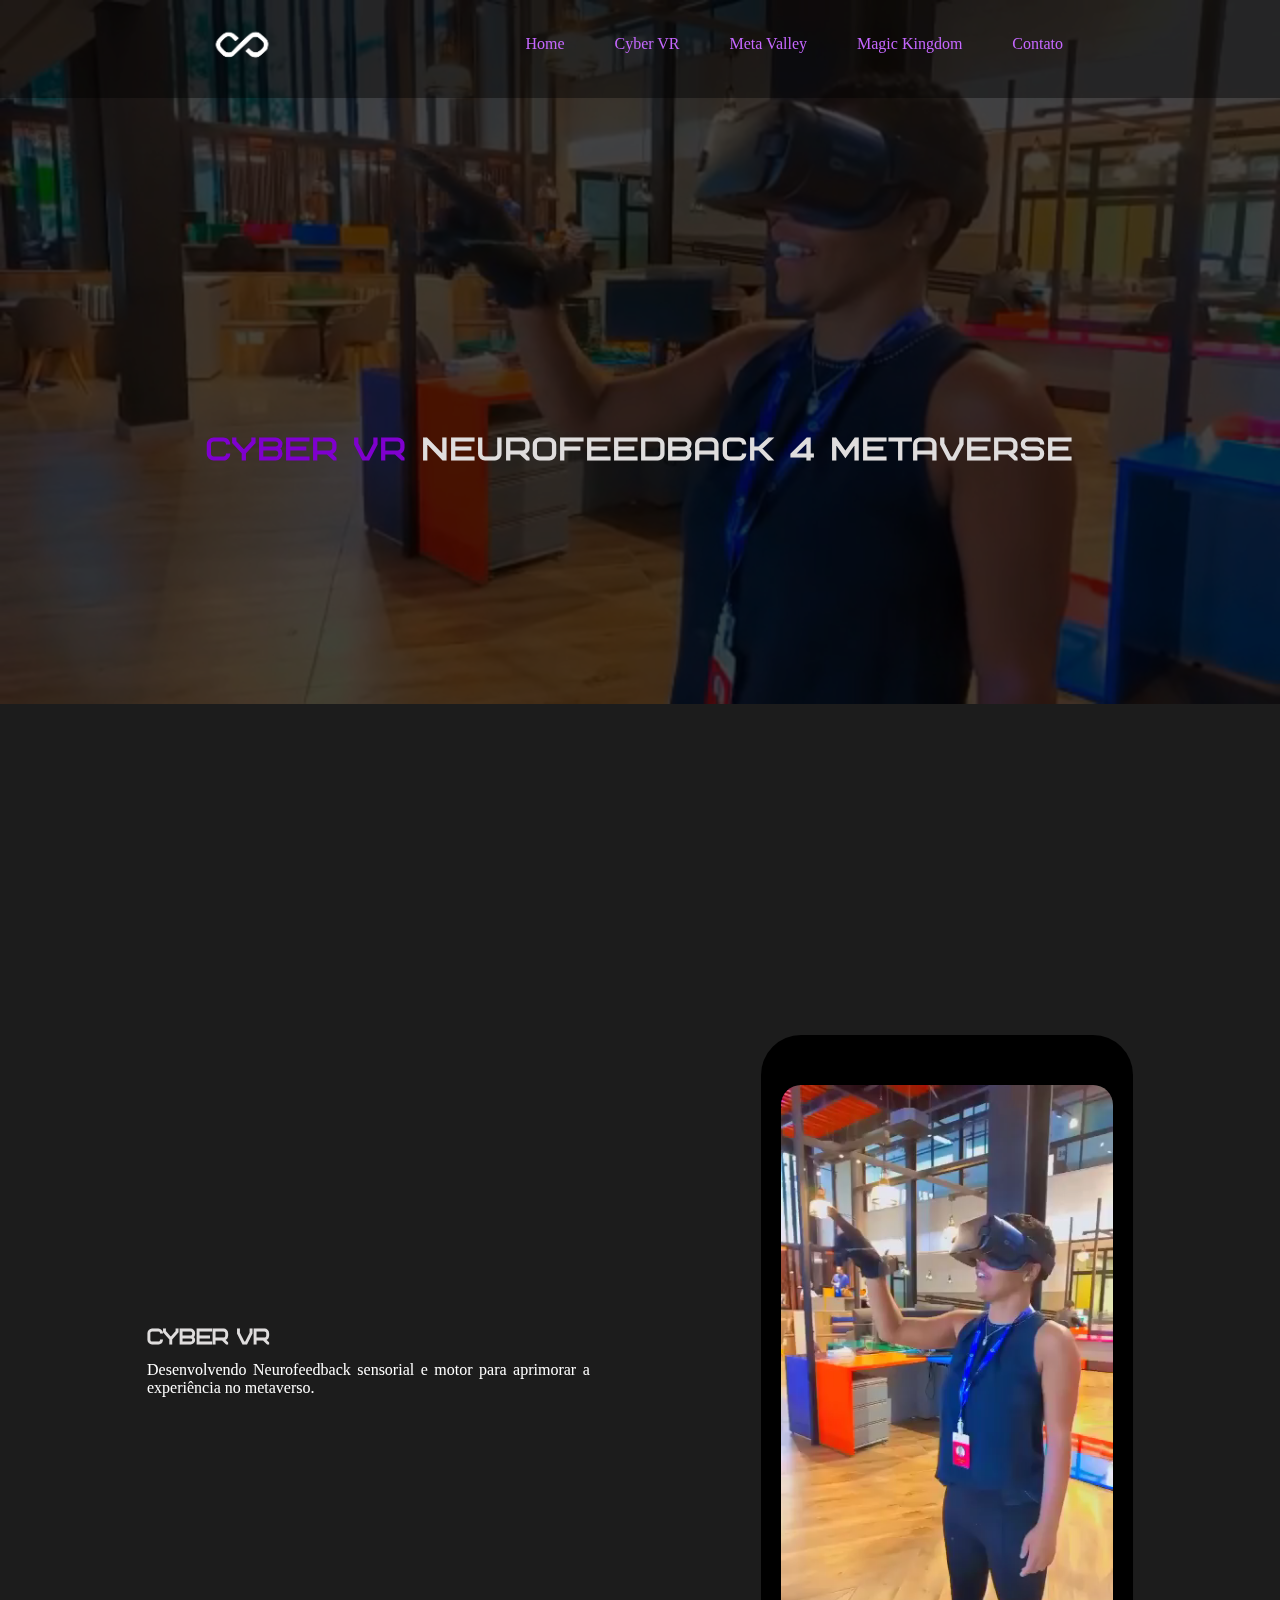
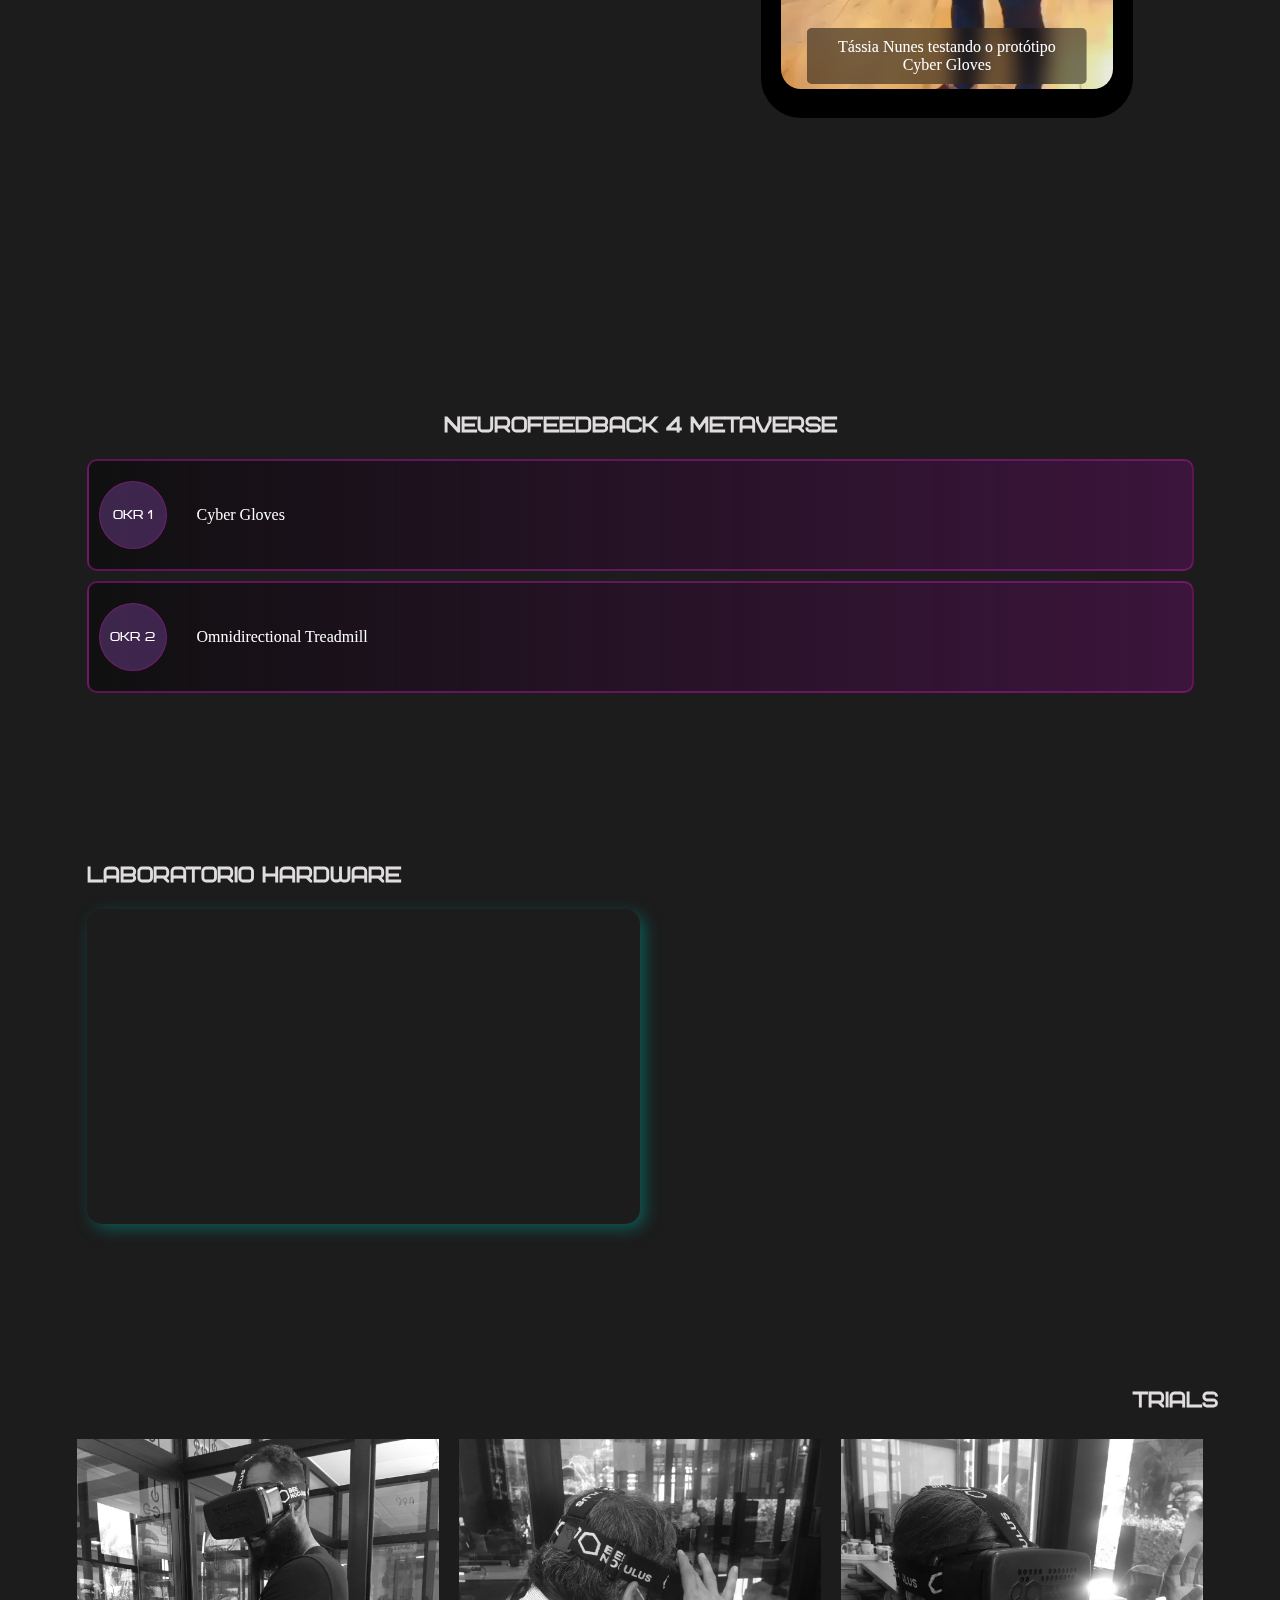
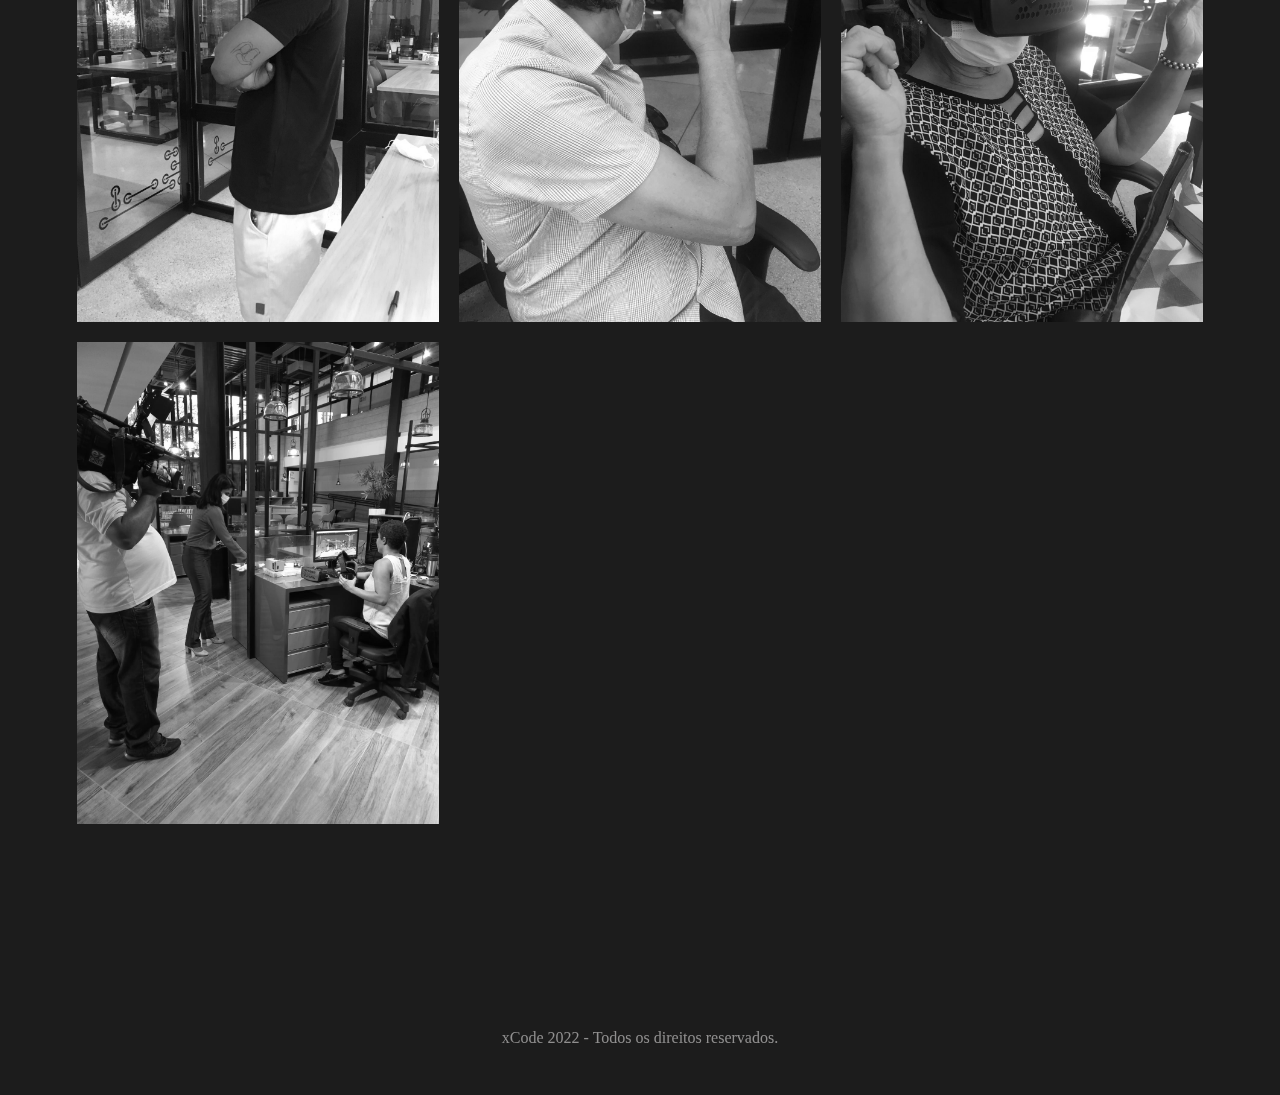
<file: pages/CyberVR.html>
<!DOCTYPE html>
<html lang="pt-br">

<head>
    <meta charset="UTF-8">
    <meta http-equiv="X-UA-Compatible" content="IE=edge">
    <meta name="viewport" content="width=device-width, initial-scale=1.0">
    <link rel="stylesheet" href="cybervr.css">
    <link rel="stylesheet" href="https://cdnjs.cloudflare.com/ajax/libs/font-awesome/6.1.1/css/all.min.css"
        integrity="sha512-KfkfwYDsLkIlwQp6LFnl8zNdLGxu9YAA1QvwINks4PhcElQSvqcyVLLD9aMhXd13uQjoXtEKNosOWaZqXgel0g=="
        crossorigin="anonymous" referrerpolicy="no-referrer" />
    <title> xCode - CyberVR </title>
</head>

<body>
    <section class="section-menu">
        <video class="video-background" src="../media/background_video.mp4" type="video/mp4" autoplay muted loop>
        </video>
        <header>
            <input type="checkbox" id="checkbox">
            <label for="checkbox" class="lbl-check">
                <i class="fa-solid fa-bars"></i>
            </label>
            <nav class="nav-menu">
                <div class="wrapper-logo">
                    <a href="../index.html">
                        <img class="logo" src="../media/Símbolo XCode.png" alt="xCode logo">
                    </a>
                </div>
                <ul class="wrapper-list">
                    <li> <a href="../index.html"> Home </a> </li>
                    <li> <a href="CyberVR.html"> Cyber VR </a> </li>
                    <li> <a href="MetaValley.html"> Meta Valley </a> </li>
                    <li> <a href="MagicKingdom.html"> Magic Kingdom </a> </li>
                    <li> <a href="#"> Contato </a> </li>
                </ul>
            </nav>
        </header>
        <div class="header-title">
            <h1> <span>Cyber Vr</span> Neurofeedback 4 Metaverse </h1>
        </div>
        <a class="arrow-down" href="#about"> <i class="fa-solid fa-arrow-down"></i> </a>
    </section>

    <div class="wrapper-main">
        <main>
            <section class="section about" id="about">
                <div class="container">
                    <h2> Cyber VR </h2>
                    <p> Desenvolvendo Neurofeedback sensorial e motor para aprimorar a experiência no metaverso.</p>
                </div>
                <figure>
                    <video src="../media/video1.mp4" autoplay muted loop></video>
                    <figcaption> Tássia Nunes testando o protótipo Cyber Gloves</figcaption>
                </figure>
            </section>

            <section class="section goals">
                <h2> Neurofeedback 4 Metaverse </h2>
                <div class="wrapper-cards">
                    <div class="card-goal">
                        <span class="okr"> OKR 1 </span>
                        <p> Cyber Gloves </p>
                        <i class="fa-solid fa-check"></i>
                    </div>

                    <div class="card-goal">
                        <span class="okr"> OKR 2 </span>
                        <p> Omnidirectional Treadmill </p>
                        <i class="fa-solid fa-check"></i>
                    </div>
                </div>
            </section>

            <section class="section meet">
                <h2> Laboratorio Hardware </h2>
                <iframe width="560" height="315" src="https://www.youtube.com/embed/A8psS9JrPrE"
                    title="YouTube video player" frameborder="0"
                    allow="accelerometer; autoplay; clipboard-write; encrypted-media; gyroscope; picture-in-picture"
                    allowfullscreen>
                </iframe>
            </section>

            <section class="section gallery">
                <h2> Trials </h2>
                <div class="wrapper-gallery">
                    <img src="../media/visita1.jpeg" alt="Visita na xCode">
                    <img src="../media/visita2.jpeg" alt="Visita na xCode">
                    <img src="../media/visita3.jpeg" alt="Visita na xCode">
                    <img src="../media/visita4.jpeg" alt="Visita na xCode">
                </div>
            </section>

            <footer class="footer">
                <span> xCode 2022 - Todos os direitos reservados. </span>
                <div class="mobile-icons">
                    <i class="fa-brands fa-instagram"></i>
                    <i class="fa-brands fa-twitter"></i>
                    <i class="fa-brands fa-linkedin-in"></i>
                    <i class="fa-solid fa-envelope"></i>
                </div>
            </footer>

        </main>
    </div>

    <script>
        const arrow = document.querySelector('.arrow-down');
        arrow.addEventListener('click', () => {
            arrow.style.display = 'none';
        })
    </script>

</body>

</html>
</file>
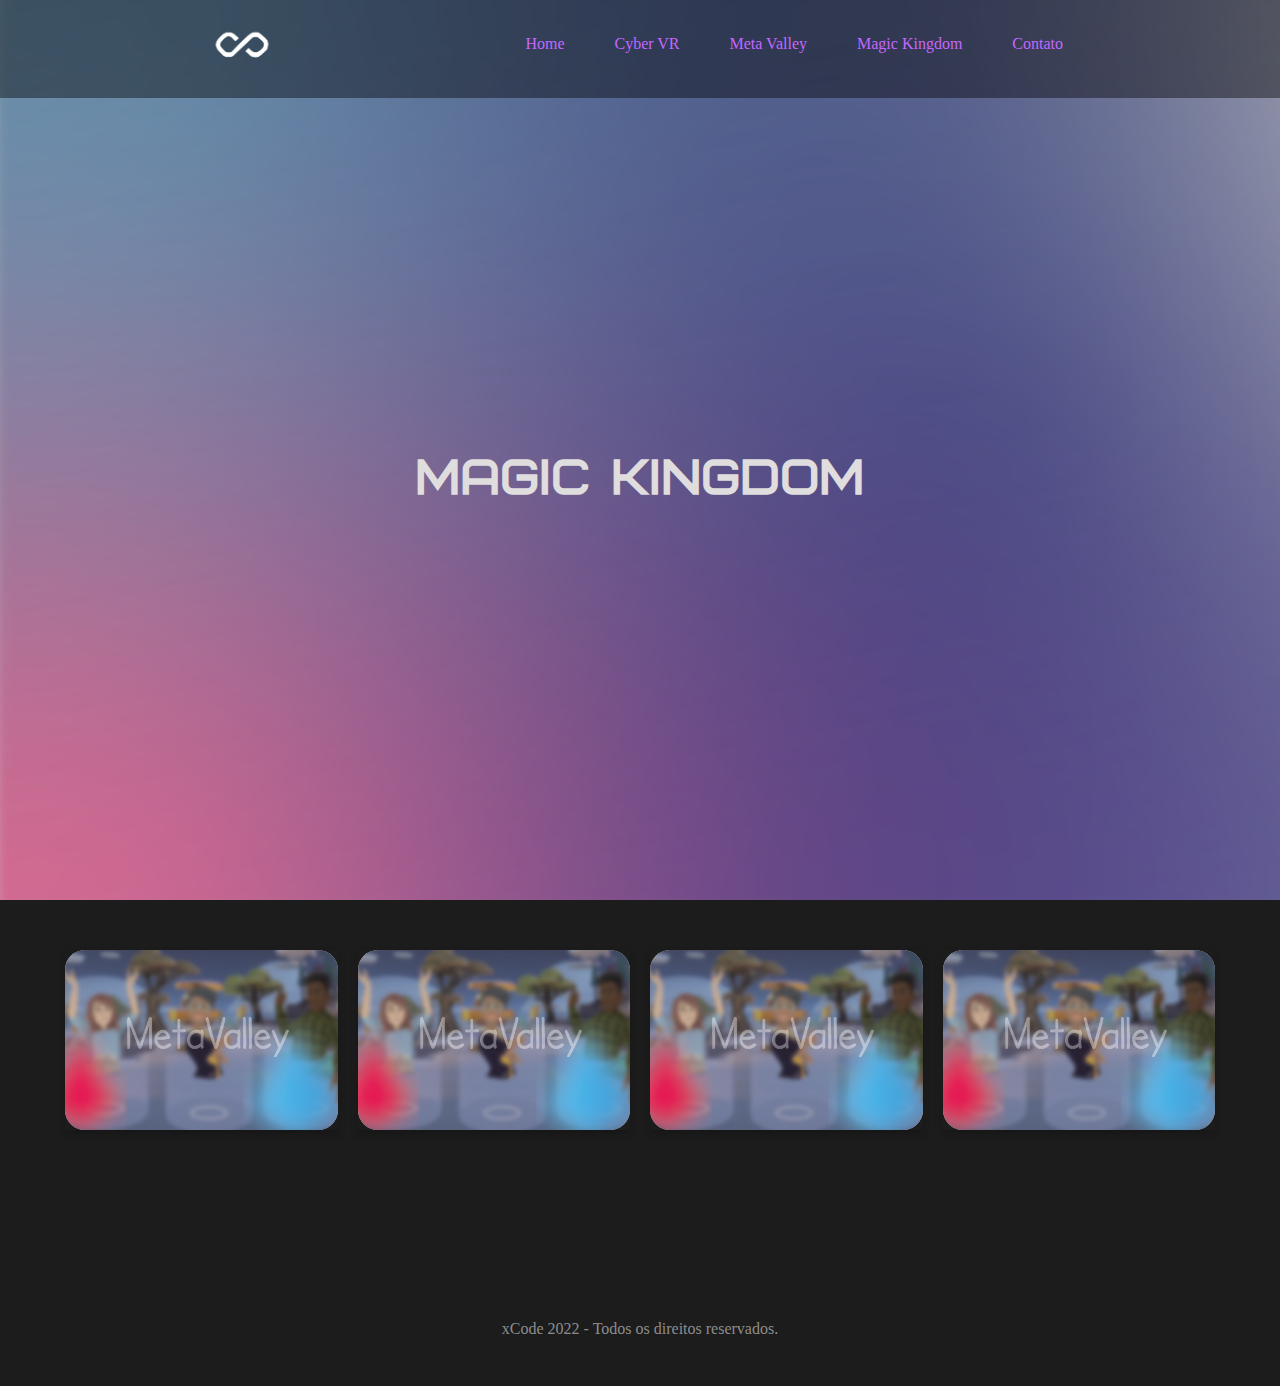
<file: pages/MagicKingdom.html>
<!DOCTYPE html>
<html lang="pt-br">

<head>
    <meta charset="UTF-8">
    <meta http-equiv="X-UA-Compatible" content="IE=edge">
    <meta name="viewport" content="width=device-width, initial-scale=1.0">
    <link rel="stylesheet" href="magickingdom.css">
    <link rel="stylesheet" href="https://cdnjs.cloudflare.com/ajax/libs/font-awesome/6.1.1/css/all.min.css"
        integrity="sha512-KfkfwYDsLkIlwQp6LFnl8zNdLGxu9YAA1QvwINks4PhcElQSvqcyVLLD9aMhXd13uQjoXtEKNosOWaZqXgel0g=="
        crossorigin="anonymous" referrerpolicy="no-referrer" />
    <title> xCode - Magic Kingdom </title>
</head>

<body>
    <section class="section-menu">
        <header>
            <input type="checkbox" id="checkbox">
            <label for="checkbox" class="lbl-check">
                <i class="fa-solid fa-bars"></i>
            </label>
            <nav class="nav-menu">
                <div class="wrapper-logo">
                    <a href="../index.html">
                        <img class="logo" src="../media/Símbolo XCode.png" alt="xCode logo">
                    </a>
                </div>
                <ul class="wrapper-list">
                    <li> <a href="../index.html"> Home </a> </li>
                    <li> <a href="CyberVR.html"> Cyber VR </a> </li>
                    <li> <a href="MetaValley.html"> Meta Valley </a> </li>
                    <li> <a href="MagicKingdom.html"> Magic Kingdom </a> </li>
                    <li> <a href="#"> Contato </a> </li>
                </ul>
            </nav>
        </header>
        <h1> Magic Kingdom </h1>
    </section>

    <div class="wrapper-main">
        <main>
            <section class="section wrapper-cards">
                <div class="flip-card">
                    <div class="flip-card-inner">
                      <div class="flip-card-front">
                        <img src="../media/metavalley.png" alt="">
                      </div>
                      <div class="flip-card-back">
                        <p> Acesse pelo QR Code </p>
                        <img src="../media/fakeqrcode.jpg">
                      </div>
                    </div>
                </div>
                
                <div class="flip-card">
                    <div class="flip-card-inner">
                      <div class="flip-card-front">
                        <img src="../media/metavalley.png" alt="">
                      </div>
                      <div class="flip-card-back">
                        <p> Acesse pelo QR Code </p>
                        <img src="../media/fakeqrcode.jpg">
                      </div>
                    </div>
                </div>

                <div class="flip-card">
                    <div class="flip-card-inner">
                      <div class="flip-card-front">
                        <img src="../media/metavalley.png" alt="">
                      </div>
                      <div class="flip-card-back">
                        <p> Acesse pelo QR Code </p>
                        <img src="../media/fakeqrcode.jpg">
                      </div>
                    </div>
                </div>

                <div class="flip-card">
                    <div class="flip-card-inner">
                      <div class="flip-card-front">
                        <img src="../media/metavalley.png" alt="">
                      </div>
                      <div class="flip-card-back">
                        <p> Acesse pelo QR Code </p>
                        <img src="../media/fakeqrcode.jpg">
                      </div>
                    </div>
                </div>            
        </main>
    </div>
    
    <footer class="footer">
        <span> xCode 2022 - Todos os direitos reservados. </span>
        <div class="mobile-icons">
            <i class="fa-brands fa-instagram"></i>
            <i class="fa-brands fa-twitter"></i>
            <i class="fa-brands fa-linkedin-in"></i>
            <i class="fa-solid fa-envelope"></i>
        </div>
    </footer>
</body>

</html>
</file>
<file: pages/cybervr.css>
*{
    margin: 0;
    padding: 0;
    scroll-behavior: smooth;
}
@font-face {
    font-family: 'Bicubik';
    src: url("../fonts/bicubik-webfont.eot");
    src:
        url('../fonts/bicubik-webfont.woff2') format('woff2'),
        url('../fonts/bicubik-webfont.svg') format('svg'),
        url('../fonts/bicubik-webfont.woff') format('woff');

  }

::-webkit-scrollbar{
display: none;
}

body{
    background-color: #1c1c1c;
}

h1, h2, h3{
    font-family: 'Bicubik';
    text-transform: uppercase;
    color: #dfdddd;
}

h1{
    font-size: 1em;
    letter-spacing: 2px;
}

h2{
    font-size: 1.3em;
}


/* HEADER MENU */
.lbl-check{
    position: absolute;
    top: 2%;
    right: 8%;
    color: #ddd;
    font-size: 30px;
    cursor: pointer;
    user-select: none;
    z-index: 100;
}
#checkbox{
    display: none;
}
.section-menu{
    position: relative;
    overflow: hidden;
}
.video-background{
    position: absolute;
    top: 0;
    left: 0;
    width: 100%;
    filter: brightness(0.28);
    z-index: -1;
}
header{
    height: 90vh;
    max-width: initial;
}
.wrapper-logo{
    display: none;
}
.nav-menu ul{
    background: linear-gradient(#1e0220, #350238);
    display: flex;
    justify-content: center;
    align-items: center;
    flex-direction: column;
    list-style: none;
    padding: 20px 0px 30px 0;
    position: absolute;
    top: 0;
    left: -100%;
    width: 100%;
    transition: 0.4s ease;
}
#checkbox:checked ~ nav ul {
    left: 0;
}

.nav-menu ul li {
    font-family: 'Roboto';
    padding: 15px 0;
}
.nav-menu ul li a{
    text-decoration: none;
    color: #c567ff;
}
.nav-menu ul li a:hover{
    text-shadow: 0px 0px 5px #b949ff;
    color: #d99dff;
}

.header-title{
    text-align: center;
    position: absolute;
    top: 50%;
    left: 50%;
    width: 90%;
    transform: translate(-50%, -50%);
}
.header-title span{
    color: #7f00cf;
}
.arrow-down{
    position: absolute;
    bottom: 10%;
    left: 50%;
    margin-top: 100px;
    color: #ffffff8c;
    font-size: 1.5em;
    animation: move 1s infinite;
}
@keyframes move {
    0%{
        bottom: 10%;
    }
    50%{
        bottom: 7%;
    }
    100%{
        bottom: 10%;
    }
}

/* CONTENT */
.wrapper-main{
    width: 100%;
}

main .section{
    text-align: justify;
    padding-left: 3%;
    padding-right: 3%;
    margin-bottom: 160px;
}

/* ABOUT */
.about{
    padding: 15vh;
    color: #fff;
    font-family: 'Roboto';
    background: linear-gradient(to top, #1c1c1c, #3C153C);
    display: flex;
    flex-flow: wrap;
    flex-direction: row;
    align-items: center;
    justify-content: space-around;
}
.about p{
    margin: 10px 0 30px 0;
}

.about video{
    width: 100%;
    box-shadow: 10px 10px 10px rgba(0, 0, 0, 0.5);
    border-radius: 20px;
}
.about figure{
    position: relative;
    background: black;
    padding: 50px 20px 25px;
    border-radius: 40px;
}
.about figcaption{
    position: absolute;
    left: 50%;
    bottom: 5%;
    transform: translateX(-50%);
    background: #0000007d;
    padding: 10px;
    border-radius: 5px;
    backdrop-filter: blur(10px);
    text-align: center;
    width: 70%;
}

/* GOALS */
.goals h2{
    text-align: center;
}
.wrapper-cards{
    margin-top: 20px;
}
.wrapper-cards .card-goal{
    border: 2px solid #9b198b8f;
    padding: 20px 10px;
    display: flex;
    align-items: center;
    color: #fff;
    border-radius: 10px;
    margin: 10px 0;
    background: linear-gradient(to right, #00000069, #3C153C);
    font-family: 'Roboto';
    position: relative;
}
.wrapper-cards .card-goal:hover{
    background: linear-gradient(to right, #11101069, #551a55);
}

.wrapper-cards .okr{
    font-family: 'Bicubik';
    background-color: #c567ff40; 
    margin-right: 30px;
    border-radius: 50px;
    width: 60px;
    height: 60px;
    display: flex;
    align-items: center;
    justify-content: center;
    border: 1px solid #9b198b8f;
    padding: 3px;
    font-size: 13px;
}

.wrapper-cards i{
    color: #ffffffb8;
    font-size: 1.3em;
    position: absolute;
    right: 8%;
    top: 40%;
}

/* MEET */
.meet iframe{
    border-radius: 15px;
    box-shadow: 5px 5px 15px #04817997;
    width: 100%;
}
.meet h2{
    margin-bottom: 20px;
}

/* GALLERY */
.gallery h2{
    text-align: right;
    margin-bottom: 10px;
}
.wrapper-gallery {
    display: grid;
    grid-template-columns: repeat(auto-fit, minmax(300px, 1fr));
    gap: 20px;
    padding: 15px;
  }
.wrapper-gallery img {
    width: 100%;
    display: block;
    -webkit-filter: grayscale(1);
    filter: grayscale(1);
    transition: all 100ms ease-out;
}
.wrapper-gallery img:hover {
    transform: scale(1.04);
    -webkit-filter: grayscale(0);
    filter: grayscale(0);
}


/* FOOTER */
.footer{
    font-family: 'Roboto';
    text-align: center;
    color: #c7c5c5ad;
    padding: 30px 0;
    user-select: none;
}
.footer i{
    margin: 0 3px;
}

@media screen and (min-width: 768px){
    h1{
        font-size: 2em;
    }

    /* HEADER */
    header{
        height: 100vh;
    }
    .lbl-check{
        display: none;
    }
    .wrapper-logo{
        display: block;
        width: 20%;
    }
    .wrapper-logo .logo{
        width: 100px;        
    }
    .nav-menu{
        background-color: #00000069;
        width: 100%;
        display: flex;
        justify-content: center;
        align-items: center;
    }
    
    .nav-menu ul{
        width: 50%;
        background: transparent;
        position: initial;
        display: flex;
        justify-content: end;
        align-items: center;
        flex-direction: row;
        list-style: none;
        
    }
    .nav-menu ul li{
        margin: 0 25px;
    }

    /* CONTENT */
    .wrapper-main{
        display: flex;
        flex-direction: column;
        justify-content: center;
        align-items: center;
    }
    main{
        display: flex;
        flex-direction: column;
        justify-content: center;
        align-items: center;
        max-width: 1300px;
    }

    .about, .goals, .meet{
        width: 90%;
    }

    /* ABOUT */
    .about{
        background: transparent;
    }
    .about .container{
        width: 40%;
        margin-right: 50px;
    }
    .about figure{
        width: 30%;
    }

    /* MEET */
    .meet iframe{
        width: 50%;
    }
    

}
</file>
<file: pages/magickingdom.css>
*{
    margin: 0;
    padding: 0;
    scroll-behavior: smooth;
}
@font-face {
    font-family: 'Bicubik';
    src: url("../fonts/bicubik-webfont.eot");
    src:
        url('../fonts/bicubik-webfont.woff2') format('woff2'),
        url('../fonts/bicubik-webfont.svg') format('svg'),
        url('../fonts/bicubik-webfont.woff') format('woff');

  }

::-webkit-scrollbar{
display: none;
}

body{
    background-color: #1c1c1c;
}

h1, h2{
    font-family: 'Bicubik';
    text-transform: uppercase;
    color: #dfdddd;
}

h2{
    font-size: 1.3em;
}


/* HEADER MENU */
.lbl-check{
    position: absolute;
    top: 2%;
    right: 8%;
    color: #ddd;
    font-size: 30px;
    cursor: pointer;
    user-select: none;
    z-index: 100;
}
#checkbox{
    display: none;
}
.section-menu{
    position: relative;
}
h1{
    position: absolute;
    top: 50%;
    width: 100%;
    left: 50%;
    text-align: center;
    transform: translateX(-50%);
    font-size: 1.7em;
    letter-spacing: 2px;

}
header{
    height: 100vh;
    background: url(../media/bg1.png);
    background-size: cover;
    background-repeat: no-repeat;
}
.wrapper-logo{
    display: none;
}
.nav-menu ul{
    background: linear-gradient(#1e0220, #350238);
    display: flex;
    justify-content: center;
    align-items: center;
    flex-direction: column;
    list-style: none;
    padding: 20px 0px 30px 0;
    position: absolute;
    top: 0;
    left: -100%;
    width: 100%;
    transition: 0.4s ease;
}
#checkbox:checked ~ nav ul {
    left: 0;
}

.nav-menu ul li {
    font-family: 'Roboto';
    padding: 15px 0;
}
.nav-menu ul li a{
    text-decoration: none;
    color: #c567ff;
}
.nav-menu ul li a:hover{
    text-shadow: 0px 0px 5px #b949ff;
    color: #d99dff;
}


/* CONTENT */
.wrapper-main{
    width: 100%;
}

main .section{
    text-align: justify;
    padding-left: 3%;
    padding-right: 3%;
    margin-bottom: 160px;
}

/* CARDS */
.wrapper-cards{
    display: flex;
    flex-flow: wrap;
}

.flip-card{
    width: 100%;
    height: 180px;
    background:transparent;
    perspective:1000px;
    margin: 10px 0;
    border-radius: 20px;
}

.flip-card-inner{
    position: relative;
    width: 100%;
    height: 100%;
    text-align: center;
    transition: transform 0.9s;
    transform-style: preserve-3d;
    box-shadow: 0 4px 8px 0 rgba(0,0,0,0.2);
}


.flip-card:hover .flip-card-inner{
    transform:rotateY(180deg);
}

.flip-card-back , .flip-card-front{
    border-radius: 20px;
    position: absolute;
    width: 100%;
    height: 100%;
    -webkit-backface-visibility: hidden;
    backface-visibility: hidden;
}
.flip-card-front{
    background-color: #bbb;
    overflow: hidden;
}
.flip-card-front img{
    width: 100%;
    height: 100%;
    object-fit: cover;
}

.flip-card-back{
    background-color: #2980b9;
    transform:rotateY(180deg);
    display: flex;
    flex-direction: column;
    align-items: center;
    justify-content: center;
}
.flip-card-back p{
    color: white;
    font-size: 1.3em;
    margin-bottom: 10px;
}
.flip-card-back img{
    width: 100px;
    height: 100px;
}

/* FOOTER */
.footer{
    font-family: 'Roboto';
    text-align: center;
    color: #c7c5c5ad;
    padding: 30px 0;
    user-select: none;
}
.footer i{
    margin: 0 3px;
}

@media screen and (min-width: 768px){
    h1{
        font-size: 3em;
    }

    /* HEADER */
    header{
        height: 100vh;
    }
    .lbl-check{
        display: none;
    }
    .wrapper-logo{
        display: block;
        width: 20%;
    }
    .wrapper-logo .logo{
        width: 100px;        
    }
    .nav-menu{
        background-color: #00000069;
        width: 100%;
        display: flex;
        justify-content: center;
        align-items: center;
    }
    
    .nav-menu ul{
        width: 50%;
        background: transparent;
        position: initial;
        display: flex;
        justify-content: end;
        align-items: center;
        flex-direction: row;
        list-style: none;
        
    }
    .nav-menu ul li{
        margin: 0 25px;
    }

    /* CONTENT */
    .wrapper-main{
        display: flex;
        flex-direction: column;
        justify-content: center;
        align-items: center;
    }

    .wrapper-cards{
        margin-top: 50px;
        /* border: 2px solid red; */
        width: 90%;
        flex-flow: initial;
    }

    .flip-card{
        width: 25%;
        margin: 0 10px;
    }
      

    .flip-card-inner{
        height: 100%;
    }

    main{
        display: flex;
        flex-direction: column;
        justify-content: center;
        align-items: center;
        width: 1300px;
    }

}
</file>
